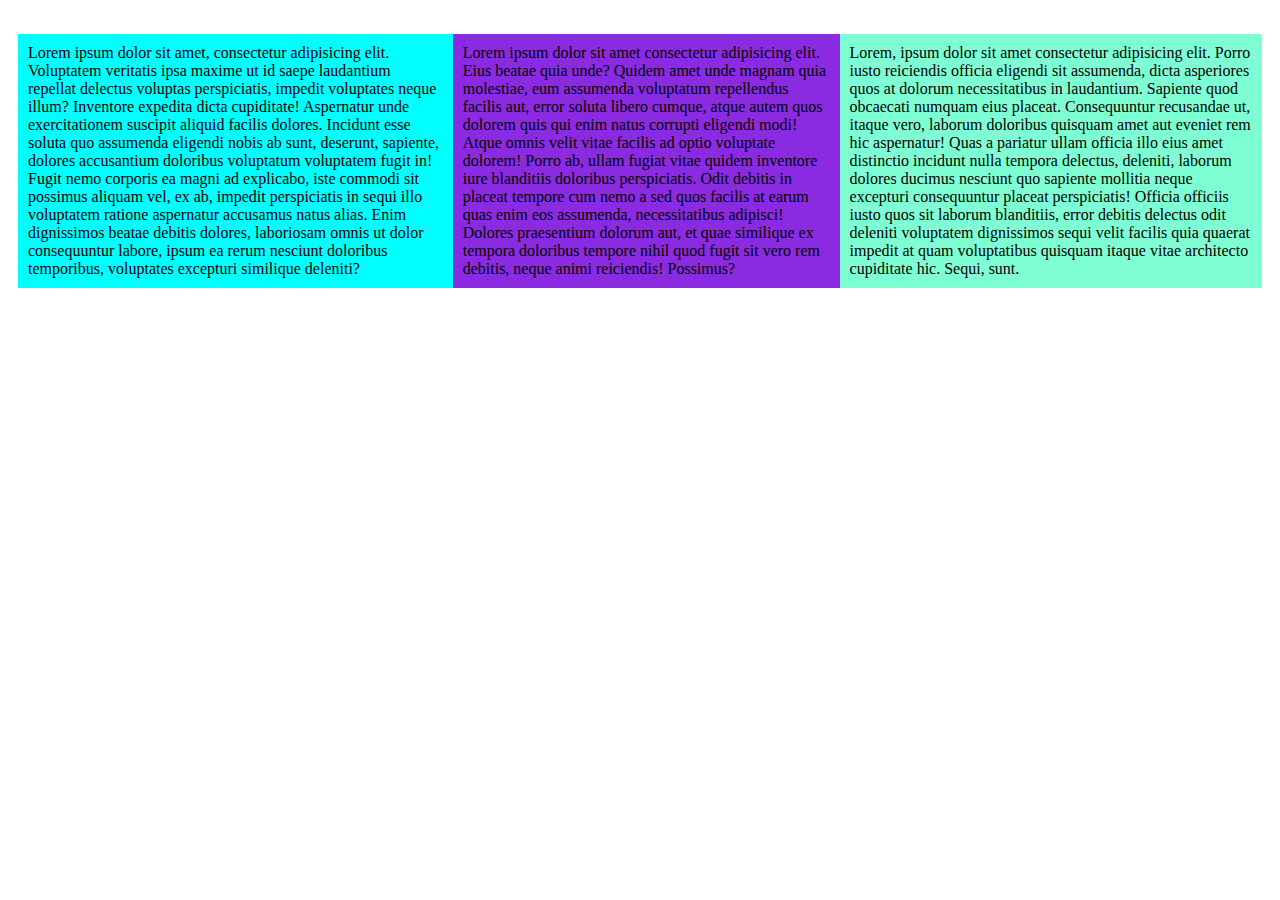
<file: index.html>
<!DOCTYPE html>
<html lang="en">
<head>
    <meta charset="UTF-8">
    <meta name="viewport" content="width=device-width, initial-scale=1.0">
    <link rel="stylesheet" href="in.css">
    <title>paragraph</title>
</head>
<body>
    <div class="container">
       <p class="para1">Lorem ipsum dolor sit amet, consectetur adipisicing elit. Voluptatem veritatis ipsa maxime ut id saepe laudantium repellat delectus voluptas perspiciatis, impedit voluptates neque illum? Inventore expedita dicta cupiditate! Aspernatur unde exercitationem suscipit aliquid facilis dolores. Incidunt esse soluta quo assumenda eligendi nobis ab sunt, deserunt, sapiente, dolores accusantium doloribus voluptatum voluptatem fugit in! Fugit nemo corporis ea magni ad explicabo, iste commodi sit possimus aliquam vel, ex ab, impedit perspiciatis in sequi illo voluptatem ratione aspernatur accusamus natus alias. Enim dignissimos beatae debitis dolores, laboriosam omnis ut dolor consequuntur labore, ipsum ea rerum nesciunt doloribus temporibus, voluptates excepturi similique deleniti?
       <p class="para2">Lorem ipsum dolor sit amet consectetur adipisicing elit. Eius beatae quia unde? Quidem amet unde magnam quia molestiae, eum assumenda voluptatum repellendus facilis aut, error soluta libero cumque, atque autem quos dolorem quis qui enim natus corrupti eligendi modi! Atque omnis velit vitae facilis ad optio voluptate dolorem! Porro ab, ullam fugiat vitae quidem inventore iure blanditiis doloribus perspiciatis. Odit debitis in placeat tempore cum nemo a sed quos facilis at earum quas enim eos assumenda, necessitatibus adipisci! Dolores praesentium dolorum aut, et quae similique ex tempora doloribus tempore nihil quod fugit sit vero rem debitis, neque animi reiciendis! Possimus?</p>
       <p class="para3">Lorem, ipsum dolor sit amet consectetur adipisicing elit. Porro iusto reiciendis officia eligendi sit assumenda, dicta asperiores quos at dolorum necessitatibus in laudantium. Sapiente quod obcaecati numquam eius placeat. Consequuntur recusandae ut, itaque vero, laborum doloribus quisquam amet aut eveniet rem hic aspernatur! Quas a pariatur ullam officia illo eius amet distinctio incidunt nulla tempora delectus, deleniti, laborum dolores ducimus nesciunt quo sapiente mollitia neque excepturi consequuntur placeat perspiciatis! Officia officiis iusto quos sit laborum blanditiis, error debitis delectus odit deleniti voluptatem dignissimos sequi velit facilis quia quaerat impedit at quam voluptatibus quisquam itaque vitae architecto cupiditate hic. Sequi, sunt.</p>
</body>
</html>
</file>
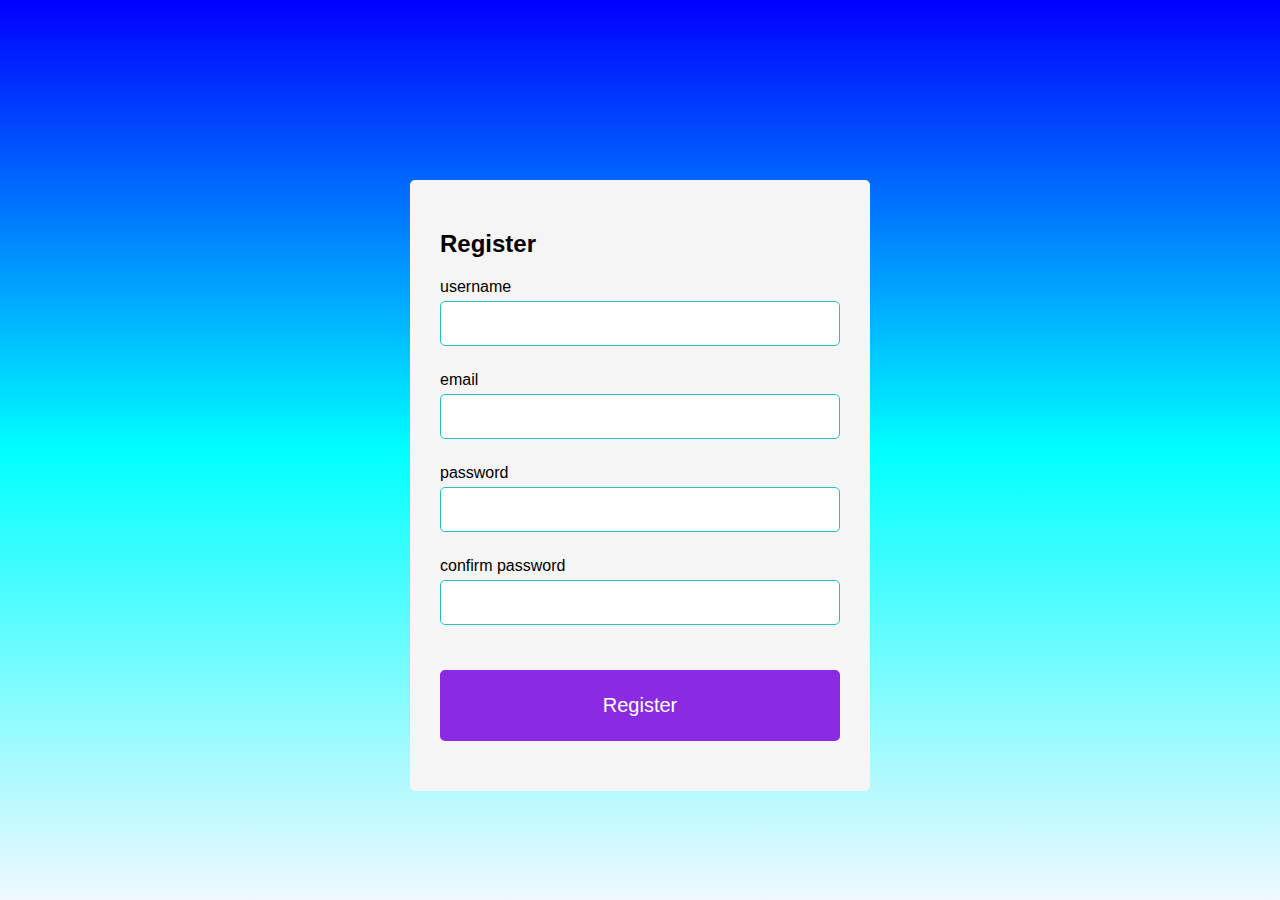
<file: detailbook/index.html>
<!DOCTYPE html>
<html lang="en">
<head>
    <meta charset="UTF-8">
    <meta name="viewport" content="width=device-width, initial-scale=1.0">
    <link rel="stylesheet" href="style3.css">
    <script src="app.js" defer></script>
    <title>Register</title>
</head>
<body>
    <div class="container">
        <form action="" id="form">
            <h2>Register</h2>
            <div class="input-group">
                <label for="username">username</label>
                <input type="text" id="username" name="username">
                <div class="error"></div>
            </div>
            <div class="input-group">
                <label for="email">email</label>
                <input type="email" id="email" name="email">
                <div class="error"></div>
            </div>
            <div class="input-group">
                <label for="password"> password</label>
                <input type="password" id="password" name="password">
                <div class="error"></div>
            </div>
            <div class="input-group">
                <label for="cpassword"> confirm password</label>
                <input type="password" id="cpassword" name="cpassword" autocomplete="off">
                <div class="error"></div>
            </div>
            <button type="submit">Register </button>

        </form>
    </div>
    
</body>
</html>
</file>
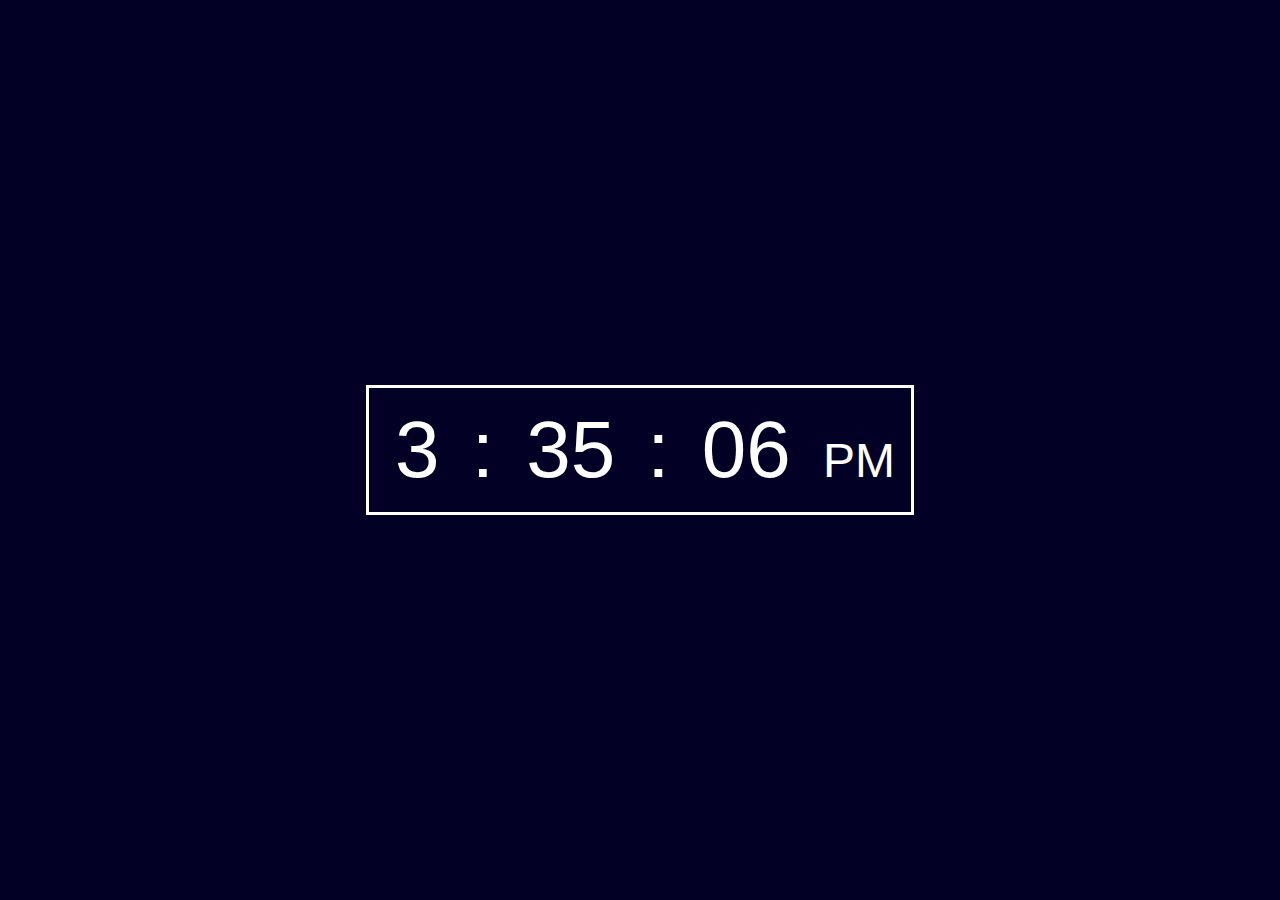
<file: digitital.html>
<!DOCTYPE html>
<html lang="en">

<head>
    <meta charset="UTF-8">
    <meta name="viewport" content="width=device-width, initial-scale=1.0">
    <link rel="stylesheet" href="digital.css">
    <title>DIGITAL CLOCK</title>
</head>

<body>
    <div class="container">
        <div id="wrapper">
            <span id="hours">00</span>
            <span>:</span>
            <span id="mins">00</span>
            <span>:</span>
            <span id="seconds">00</span>
            <span id="ampm">AM</span>





        </div>
    </div>
    <script src="digitital.js">

    </script>

</body>

</html>
</file>
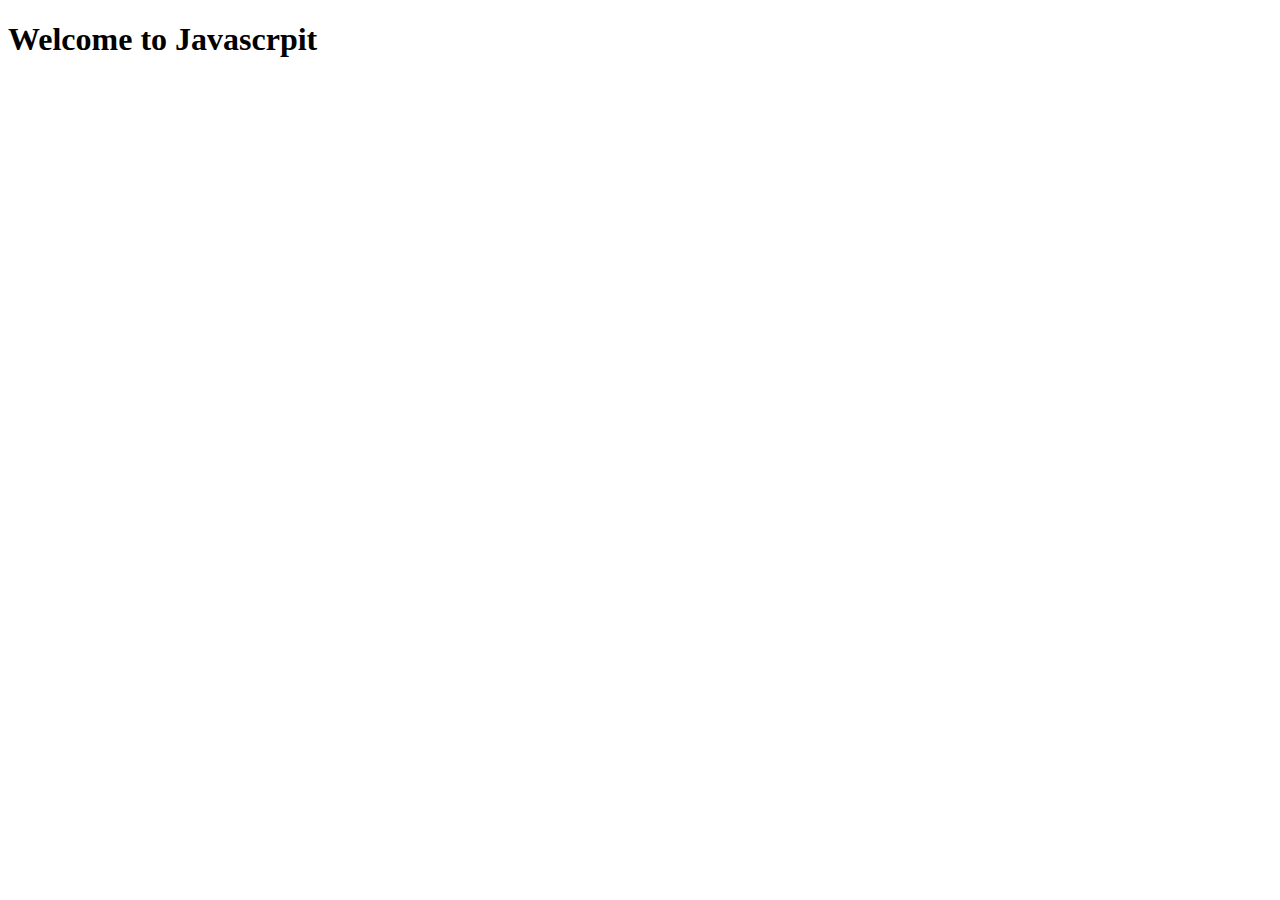
<file: inner.html>
<!DOCTYPE html>
<html lang="en">
<head>
    <meta charset="UTF-8">
    <meta name="viewport" content="width=device-width, initial-scale=1.0">
    <title>Javascript</title>
</head>
<body>
<h1 id="message"></h1>
    <script>
       let message= document.getElementById("message")
       message.innerHTML="Welcome to Javascrpit"
    
    </script>


</body>
</html>
</file>
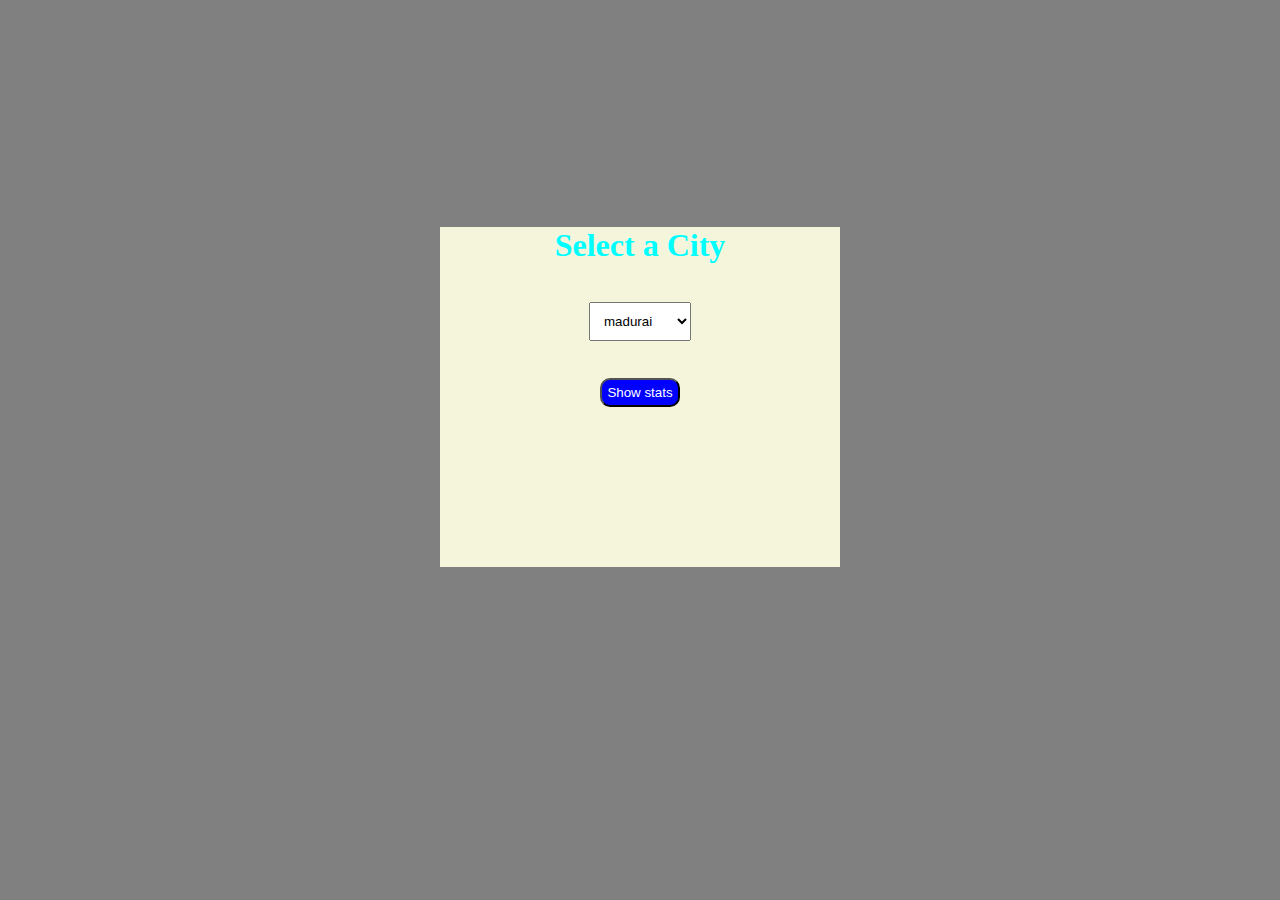
<file: length.html>
<!DOCTYPE html>
<html lang="en">

<head>
    <meta charset="UTF-8">
    <meta name="viewport" content="width=device-width, initial-scale=1.0">
    <link rel="stylesheet" href="lenstyle.css">
    <title>show states</title>
</head>

<body>
    <div id="wrapper">
        <h1>Select a City</h1>
        <div class="inputdiv">
            <select id="input">
                <option class="madurai">madurai </option>
                <option class="chennai">chennai</option>
                <option class="bengaluru">bengaluru</option>

            </select>
            
        </div>
        <div>
            <button type="submit"> Show stats </button>
        </div>

    </div>
    <script src="script.js">

        </script>
</body>

</html>
</file>
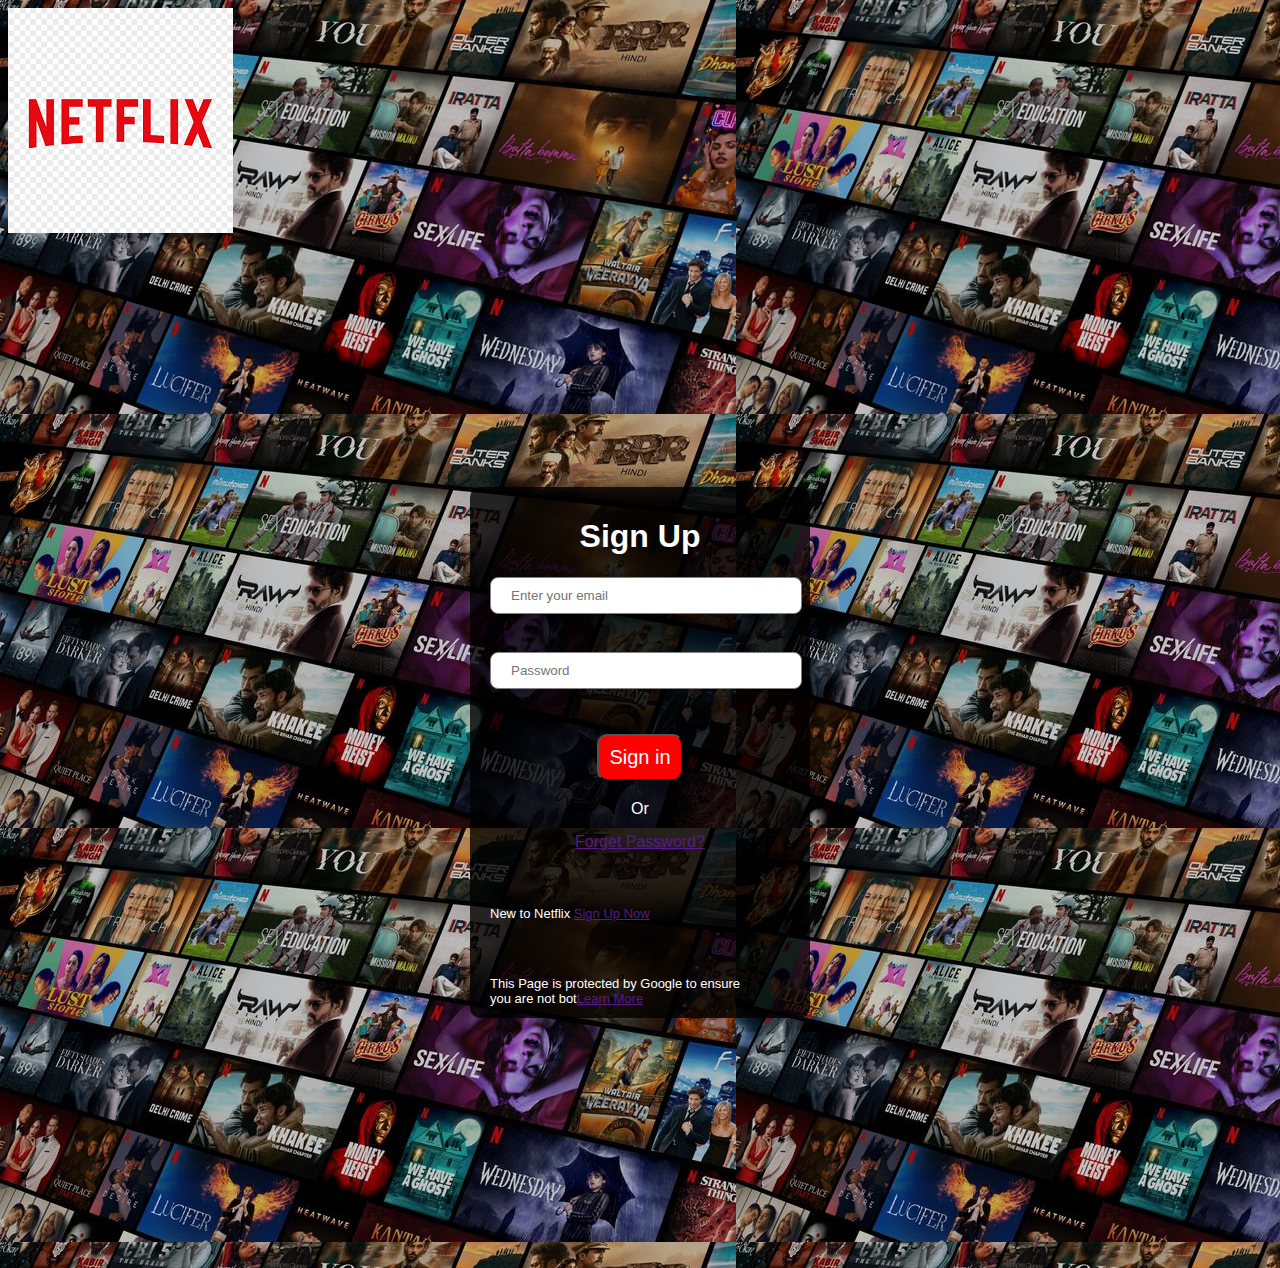
<file: Register.html>
<!DOCTYPE html>
<html lang="en">
<head>
    <meta charset="UTF-8">
    <meta name="viewport" content="width=device-width, initial-scale=1.0">
    <link rel="stylesheet" href="style.css">
    <title>Netflix</title>
</head>
<body>
    <img src="download.png" alt="">
    <div class="logiform">
        <h1>Sign Up</h1>
      <form action="">
     <div class="input">
     <label for="Email"></label>
     <input type="Email" name="Email" placeholder="Enter your email" id="Email"><br>
     </div>

     <div class="input">
      <label for="Password"></label>
      <input type="text" name ="Password" placeholder="Password" id="Password">
    </div>

    <div class="btn">
        <button type="submit">Sign in</button><br>
        </div>
        <div class="second">
         <label for="text">Or</label><br>
        </div>
        <div class="fit">
         <label for="text"><a href="">Forget Password?</a></label>
    </div>
      
    <div class="text">
         <p>New to Netflix <a href="">Sign Up Now</a></p> 
       <p> This Page is protected by Google  to ensure<br> you are not bot<a href="">Learn More</a>
        </p>
    </div>
</form>
</div>
</body>
</html>
</file>
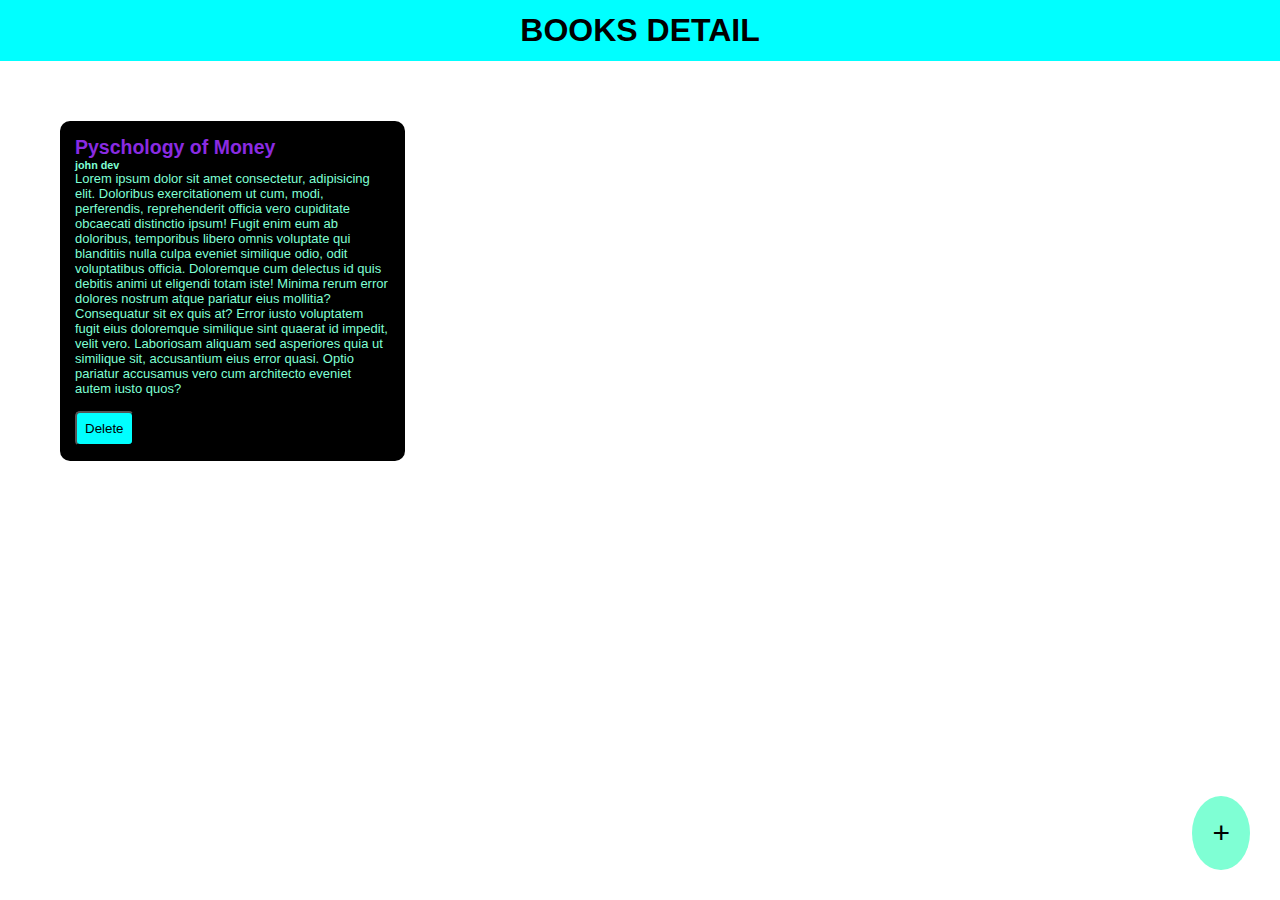
<file: detailbook/inndex.html>
<!DOCTYPE html>
<html lang="en">
<head>
    <meta charset="UTF-8">
    <meta name="viewport" content="width=device-width, initial-scale=1.0">
    <title>BOOKS</title>
    <link rel="stylesheet" href="style.css">
</head>
<body>
    <div class="navbar">

        <h1>BOOKS DETAIL</h1>
    </div>
    <div class="container">
        <div class="book-container">
            <h2> Pyschology of Money </h2>
            <h5> john dev</h5>
            <p>Lorem ipsum dolor sit amet consectetur, adipisicing elit. Doloribus exercitationem ut cum, modi, perferendis, reprehenderit officia vero cupiditate obcaecati distinctio ipsum! Fugit enim eum ab doloribus, temporibus libero omnis voluptate qui blanditiis nulla culpa eveniet similique odio, odit voluptatibus officia. Doloremque cum delectus id quis debitis animi ut eligendi totam iste! Minima rerum error dolores nostrum atque pariatur eius mollitia? Consequatur sit ex quis at? Error iusto voluptatem fugit eius doloremque similique sint quaerat id impedit, velit vero. Laboriosam aliquam sed asperiores quia ut similique sit, accusantium eius error quasi. Optio pariatur accusamus vero cum architecto eveniet autem iusto quos?</p>
            <button> Delete</button>
        </div>
        
        </div>

       <div class="popup-overlay"></div>
       <div class="popup-box">
       <h2>ADD BOOKS</h2>
       <form>
        <input type="text" placeholder="book title" id="book-title-input">
        <input type="text" placeholder="book author" id="book-author-input">
        <textarea placeholder=" book-description" id=" book-description-input"></textarea>
        <button id="add-book">Add</Address></button>
        <button id="cancel-popoup">cancel</button>
       </form>
       </div>

        <button class="add-button" id="add-popup-button">+</button>
    <script src="script.js"></script>
</body>
</html>
</file>
<file: in.css>
.container{
    display: flex;
    padding: 10px;
}

p{
    padding: 10px;
}

.para1{
    background-color: aqua;
    

}


.para2{
    background-color: blueviolet;

}


.para3{
    background-color: aquamarine;

}
</file>
<file: detailbook/style3.css>
body{
    background: aqua;
    background: linear-gradient(blue,aqua,aliceblue);
    background-attachment: fixed;
    margin: 0;
    font-family: 'Gill Sans', 'Gill Sans MT', Calibri, 'Trebuchet MS', sans-serif
}

#form{
    width: 400px;
    margin:20vh auto 0 auto ;
    border-radius:5px ;
    background-color:whitesmoke ;
    padding: 30px;
}


h1{
    text-align: center;
    color: violet;
}

#form button{
    background-color:blueviolet;
    color: white;
    border: 1pc solid blueviolet;
    border-radius: 5px;
    padding: 8px;
    margin: 20px 0px;
    cursor: pointer;
    font-size: 20px;
    width: 100%;



}


.input-group{
    display: flex;
    flex-direction: column;
    margin-bottom: 15px;


}

.input-group input{

    border-radius: 5px;
    font-size: 20px;
    margin-top: 5px;
    padding: 10px;
    border: 1px solid rgb(34,193,195);
}


.error{
    color: red;
    font: size 15px; 
    margin: 5px;
}
.input-group input:focus{
    outline: 0;
}

.input-group .error {
    color: red;
    font-size: 16px;
    margin-top: 5px;

}


.input-group.success{
    border-color:green;
}

.input-group.error{
    border-color: red;
}
</file>
<file: digital.css>
body {
    margin: 0;
    padding: 0;
    background: rgb(2, 0, 36);
    background-color: linear-gradient(aliceblue,aqua,blue,violet);
}
.container{
    font-family: 'Gill Sans', 'Gill Sans MT', Calibri, 'Trebuchet MS', sans-serif;
    color: white;
    display: flex;
    width: 100vw;
    height: 100vh;
    align-items: center;
    justify-content: center;
    font-size: 5rem;
}


#wrapper {
    border: 3px solid white;
    padding: 1rem;

}

.container span {
    margin-left: 10px;

}

#ampm {
    font-size: 3rem;
    align-items: end;

}
</file>
<file: lenstyle.css>
body{
    background-color:grey;
    text-align: center;
    margin-top: 6cm;
    

}
    h1 {
    margin-bottom: 1cm;
    color: aqua;
}
input{
    border-radius: 5px;
    padding: 5px;
}

button{
    margin-top: 1cm;
    padding: 5px;
    background-color: blue;
    color: white;
    border-radius: 10px;
}


#wrapper{
    background-color:beige;
    height: 9cm;
    width: 400px;
    margin: auto;
    
}

#id{
    background-color: black;
}


select{
    padding: 10px;
    
}
</file>
<file: style.css>
body{
    background: url(Netflix\ Indian\ Movies\ and\ Web\ Series.jpg);
    font-family: Verdana, Geneva, Tahoma, sans-serif;
}
 
.logiform{
    width: 300px;
    border-top-right-radius: 10px;
    margin: 250px auto;
    padding: 10px 20px 30px;
    background-color:  rgba(0, 0, 0, 0.788);
    color: white;
    font: 30px;
    border-radius: 10px;
    height: 13cm;

}
.logiform h1{
    text-align: center;
    color:white
}
.logiform input{
    display: block;
}

.input input{
    width: 90%;
    font: 1em;
    border: 1px solid gray;
    box-shadow: 2px;
    border-radius: 8px;
    padding: 10px 20px;
    margin: 5px 0px  15px;
}
 input:focus{
    background-color: darkslategray;

 
}

  
  
  .ratio input{
    margin-left: 0pc;
  }
  

  
 .btn{
  text-align: center;
 }
  button{
    background-color: red;
    font-size: 20px;
    color: white;
    margin-top: 30px;
    padding: 10px 10px;
    border-radius: 10px;

  }
   .text>p{
     margin-top: 55px;
     font-size: small;
   }

  .ratio label{
    margin: 100px;

    
  }
  .checkbox{
    margin-top: 50px;
  }

  .second{
    text-align: center;
    margin-top: 19px;
  }
   .fit{
    color: white;
    text-align: center;
    margin-top: 15px;
   }
</file>
<file: detailbook/style.css>
*{
    margin: 0;
    padding: 0;

}


body{

    font-family: Arial, Helvetica, sans-serif;
}


.navbar{

    background-color: aqua;
    text-align: center;
    padding: 12px;
}


.container{
    padding: 10px;

}

.book-container{

    padding: 15px;
    width: 25%;
    background-color: black;
    color: aquamarine;
    border-radius: 10px;
    box-shadow: 40px;
    margin: 50px;
    font-size: small;
    display: inline-block;

}

.book-container h2{
    color: blueviolet ;
}

 .book-container button{
    padding: 8px;
    margin-top: 15px;
    border-radius: 5px;
    background-color: aqua;
    box-shadow: 5px;
}



.add-button{
    border-radius: 100%;
    background-color: aquamarine;
    font-size: 30px;
    padding-top: 20px;
    padding-bottom: 20px;
    padding-right: 30px;
    padding-left: 30px;
    border: none;
    position: fixed;
    bottom: 30px;
    right: 30px;
    padding: 20px;
}


.popup-overlay{

    background-color: aquamarine;
    opacity: 0.8;
    position: absolute;
    width: 100%;
    height: 100%;
    top: 0;
    left: 0;
    z-index: 1;
    display: none;
} 

.popup-box{

    background-color: aquamarine;
    width:40% ;
    padding: 40px;
    border-radius: 10px;
    position: absolute;
    top: 20%;
    left: 40%;
    z-index: 2;
    display: none;
}

.popup-box input{
    background: transparent;
    border: none;
    width: 100%;
    margin: 5px;
    padding: 5px;
    font-size: 20px;
    border-bottom: solid black 2px;
}



.popup-box textarea{
    background: transparent;
    border: none;
    width: 100%;
    margin: 5px;
    padding: 5px;
    font-size: 20px;
    border: solid black 2px;
}

.popup-box input::placeholder{
color: black;
}

.popup-box textarea::placeholder{
    color: black;
}

.popup-box button{
    background-color: aqua;
    padding-left: 20px;
    padding-right: 20px;
    padding: 8px;
    border-radius: 15px;
    color: white;

}


.popup-box input:focus{
    outline: none;
}

.popup-box textarea:focus{
    outline:none
}
</file>
